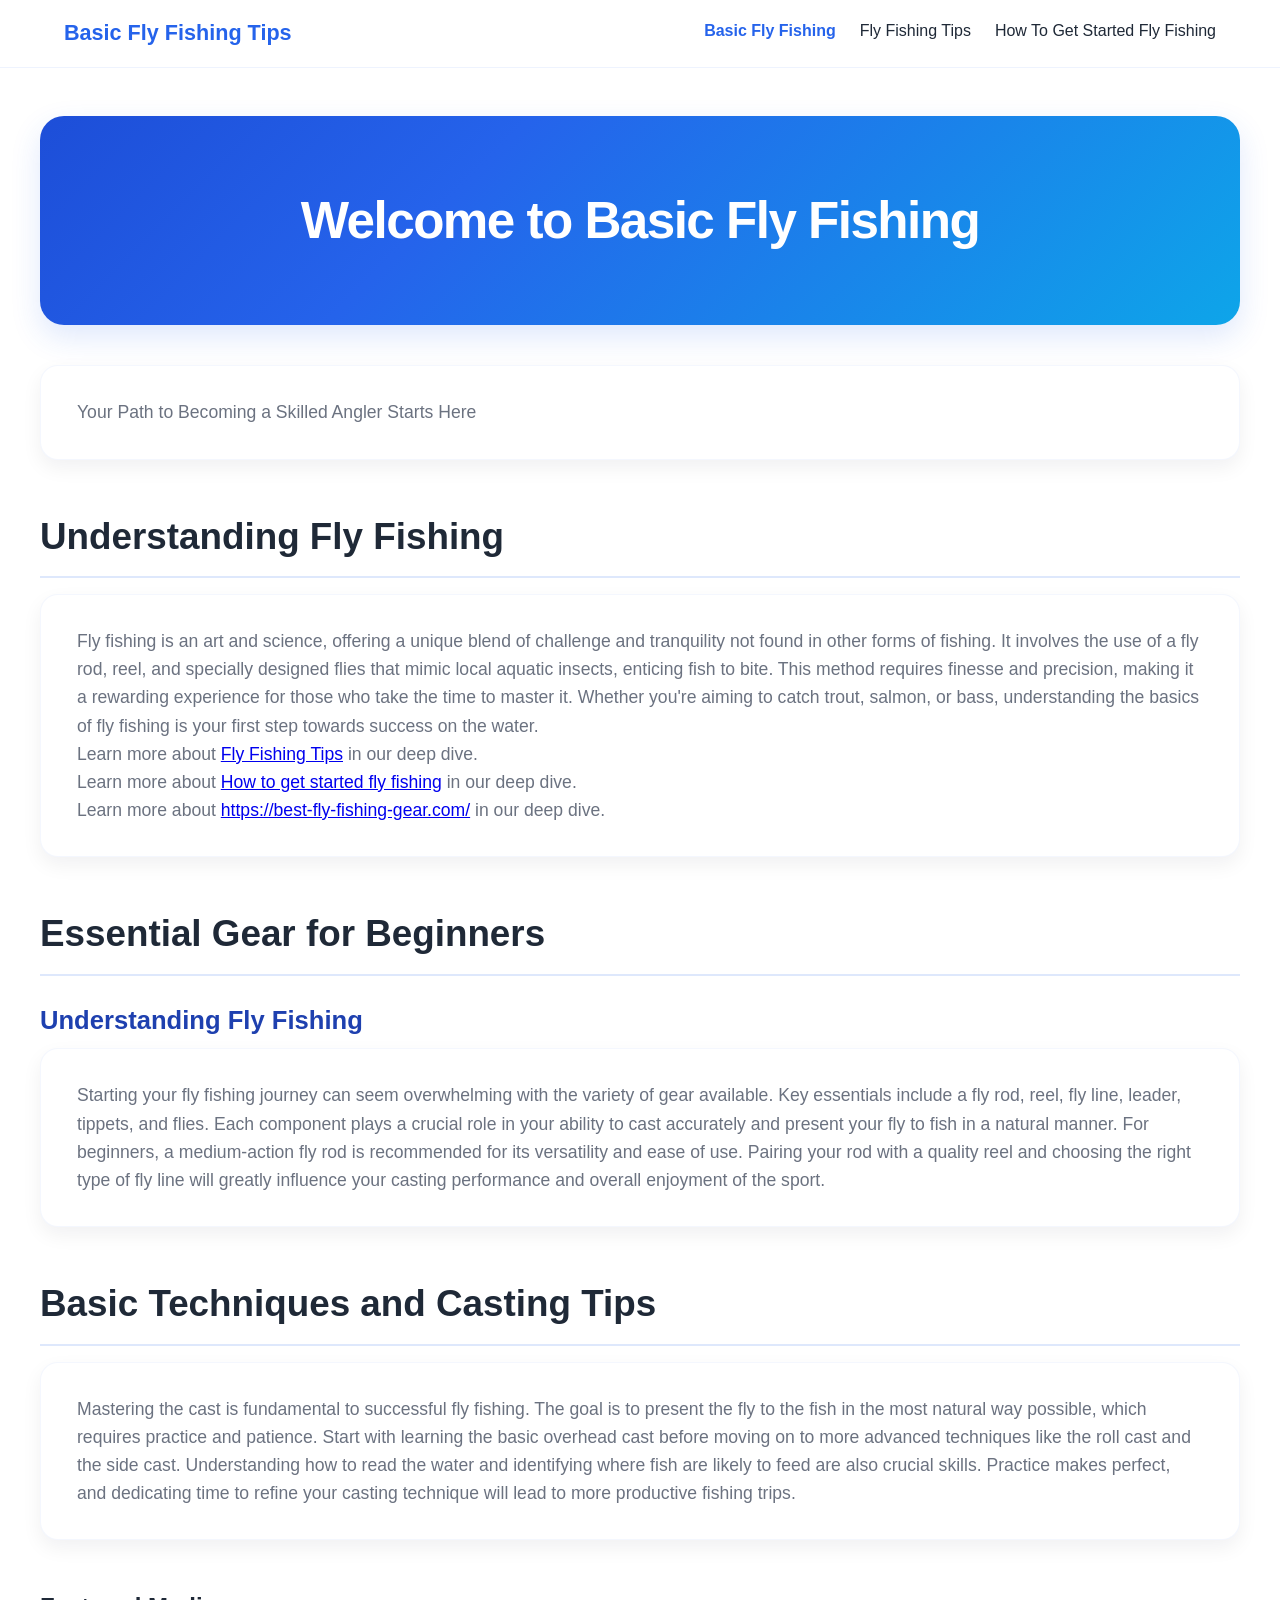
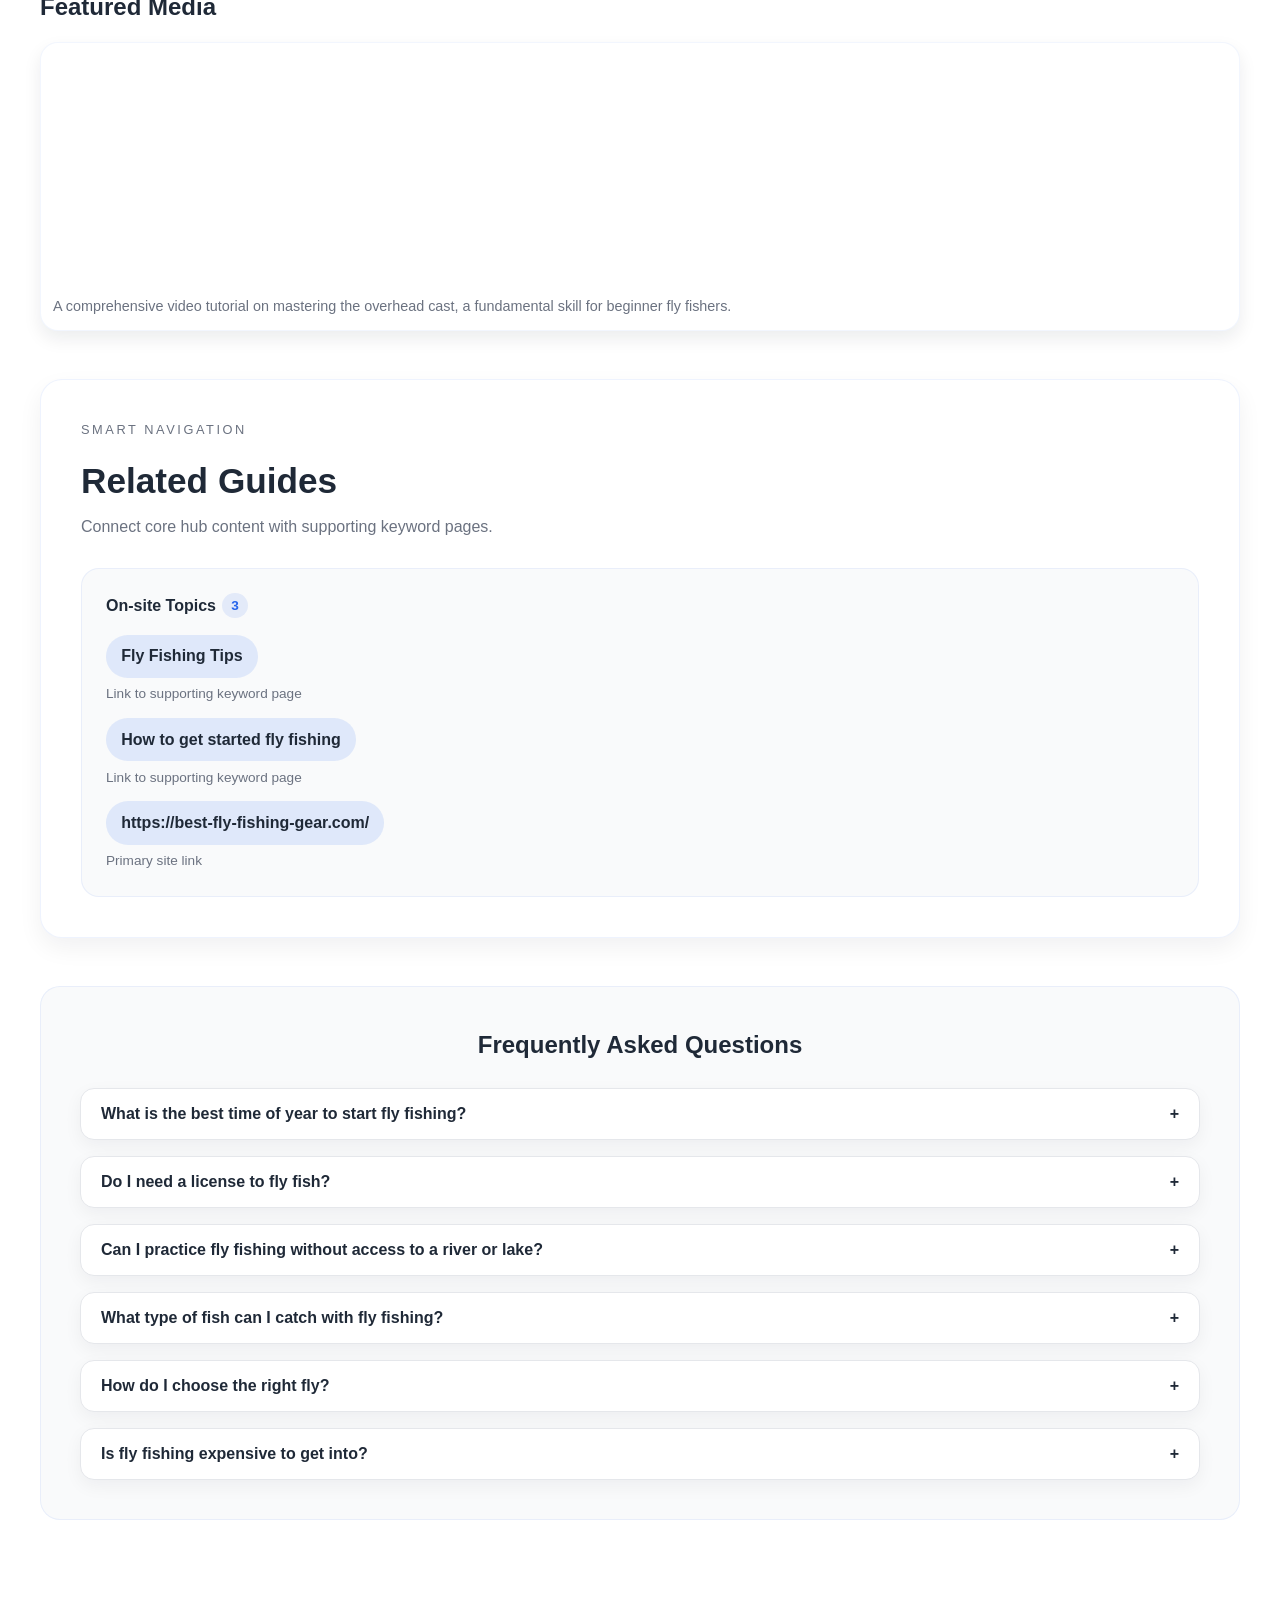
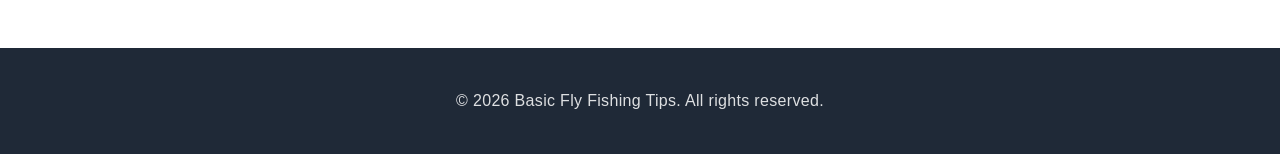
<file: index.html>
<!DOCTYPE html>
<html lang="en">
<head>
    <meta charset="UTF-8">
    <meta name="viewport" content="width=device-width, initial-scale=1.0">
    <meta name="description" content="Embark on your fly fishing journey with our ultimate guide, covering essential tips and techniques for beginners.">
    <title>Ultimate Guide to Basic Fly Fishing - Tips & Techniques</title>
    <link rel="stylesheet" href="assets/css/style.css">
</head>
<body>
    <nav class="main-nav">
        <div class="nav-container">
            <div class="site-title">Basic Fly Fishing Tips</div>
            <div class="nav-links">
                <a href="index.html">Basic Fly Fishing</a>
<a href="fly-fishing-tips.html">Fly Fishing Tips</a>
<a href="how-to-get-started-fly-fishing.html">How To Get Started Fly Fishing</a>
            </div>
        </div>
    </nav>

    <main class="content">
        <section class="section-h1">
  <h1 style="text-align: center;">Welcome to Basic Fly Fishing</h1>
</section>

<section class="section-paragraph">
  <p style="text-align: left;">Your Path to Becoming a Skilled Angler Starts Here</p>
</section>

<section class="section-h2">
  <h2 style="text-align: left;">Understanding Fly Fishing</h2>
</section>

<section class="section-paragraph">
  <p style="text-align: left;">Fly fishing is an art and science, offering a unique blend of challenge and tranquility not found in other forms of fishing. It involves the use of a fly rod, reel, and specially designed flies that mimic local aquatic insects, enticing fish to bite. This method requires finesse and precision, making it a rewarding experience for those who take the time to master it. Whether you're aiming to catch trout, salmon, or bass, understanding the basics of fly fishing is your first step towards success on the water.</p>
  <p style="text-align: left;">Learn more about <a href="fly-fishing-tips.html">Fly Fishing Tips</a> in our deep dive.</p>
  <p style="text-align: left;">Learn more about <a href="how-to-get-started-fly-fishing.html">How to get started fly fishing</a> in our deep dive.</p>
  <p style="text-align: left;">Learn more about <a href="https://best-fly-fishing-gear.com/">https://best-fly-fishing-gear.com/</a> in our deep dive.</p>
</section>

<section class="section-h2">
  <h2 style="text-align: left;">Essential Gear for Beginners</h2>
</section>

<section class="section-h3">
  <h3 style="text-align: left;">Understanding Fly Fishing</h3>
</section>

<section class="section-paragraph">
  <p style="text-align: left;">Starting your fly fishing journey can seem overwhelming with the variety of gear available. Key essentials include a fly rod, reel, fly line, leader, tippets, and flies. Each component plays a crucial role in your ability to cast accurately and present your fly to fish in a natural manner. For beginners, a medium-action fly rod is recommended for its versatility and ease of use. Pairing your rod with a quality reel and choosing the right type of fly line will greatly influence your casting performance and overall enjoyment of the sport.</p>
</section>

<section class="section-h2">
  <h2 style="text-align: left;">Basic Techniques and Casting Tips</h2>
</section>

<section class="section-paragraph">
  <p style="text-align: left;">Mastering the cast is fundamental to successful fly fishing. The goal is to present the fly to the fish in the most natural way possible, which requires practice and patience. Start with learning the basic overhead cast before moving on to more advanced techniques like the roll cast and the side cast. Understanding how to read the water and identifying where fish are likely to feed are also crucial skills. Practice makes perfect, and dedicating time to refine your casting technique will lead to more productive fishing trips.</p>
</section>

<section class="section-embed">
  <h2>Featured Media</h2>
  <div class="embed-grid">
    <div class="embed-frame">
      <iframe src="https://www.youtube.com/watch?v=example" title="Fly Fishing Basics: The Overhead Cast Tutorial" loading="lazy" allow="accelerometer; autoplay; clipboard-write; encrypted-media; gyroscope; picture-in-picture" referrerpolicy="strict-origin-when-cross-origin" allowfullscreen></iframe>
      <p class="embed-caption">A comprehensive video tutorial on mastering the overhead cast, a fundamental skill for beginner fly fishers.</p>
    </div>
  </div>
</section>

<section class="section-links">
  <div class="links-card">
    <div class="links-header">
      <p class="eyebrow">Smart Navigation</p>
      <h2>Related Guides</h2>
      <p class="links-description">Connect core hub content with supporting keyword pages.</p>
    </div>
    <div class="links-grid">
      <div class="links-group internal-links">
        <h3>On-site Topics <span class="link-count">3</span></h3>
        <ul>
      <li>
        <a href="fly-fishing-tips.html" class="link-pill internal-pill">Fly Fishing Tips</a>
        <p class="link-context">Link to supporting keyword page</p>
      </li>
      <li>
        <a href="how-to-get-started-fly-fishing.html" class="link-pill internal-pill">How to get started fly fishing</a>
        <p class="link-context">Link to supporting keyword page</p>
      </li>
      <li>
        <a href="https://best-fly-fishing-gear.com/" class="link-pill internal-pill" target="_blank" rel="noopener">https://best-fly-fishing-gear.com/</a>
        <p class="link-context">Primary site link</p>
      </li>
        </ul>
      </div>
    </div>
  </div>
</section>

<section class="section-faq">
  <h2>Frequently Asked Questions</h2>
  <div class="faq-container">
    <div class="faq-item">
      <button class="faq-question" onclick="toggleFAQ(0)">
        What is the best time of year to start fly fishing?
        <span class="faq-icon">+</span>
      </button>
      <div class="faq-answer" id="faq-0" style="display: none;">
        <p>The best time to start fly fishing varies by location, but generally, spring through fall offers the most favorable conditions. Fish are more active, and insect hatches are more abundant, creating ideal opportunities for catching.</p>
      </div>
    </div>
    <div class="faq-item">
      <button class="faq-question" onclick="toggleFAQ(1)">
        Do I need a license to fly fish?
        <span class="faq-icon">+</span>
      </button>
      <div class="faq-answer" id="faq-1" style="display: none;">
        <p>Yes, most regions require anglers to have a valid fishing license. Check with your local fisheries department for specific regulations and how to obtain a license.</p>
      </div>
    </div>
    <div class="faq-item">
      <button class="faq-question" onclick="toggleFAQ(2)">
        Can I practice fly fishing without access to a river or lake?
        <span class="faq-icon">+</span>
      </button>
      <div class="faq-answer" id="faq-2" style="display: none;">
        <p>Absolutely. Practicing your casting technique in a backyard or open field can significantly improve your skills. Using a practice rod or even your regular fly rod and a casting practice plug can simulate the experience and refine your technique.</p>
      </div>
    </div>
    <div class="faq-item">
      <button class="faq-question" onclick="toggleFAQ(3)">
        What type of fish can I catch with fly fishing?
        <span class="faq-icon">+</span>
      </button>
      <div class="faq-answer" id="faq-3" style="display: none;">
        <p>Fly fishing is versatile, allowing you to target a wide range of species including trout, salmon, bass, and many others depending on your location and the type of flies you use.</p>
      </div>
    </div>
    <div class="faq-item">
      <button class="faq-question" onclick="toggleFAQ(4)">
        How do I choose the right fly?
        <span class="faq-icon">+</span>
      </button>
      <div class="faq-answer" id="faq-4" style="display: none;">
        <p>Selecting the right fly depends on several factors including the type of fish you&#x27;re targeting, water conditions, and time of year. Starting with a basic selection of flies that mimic local insects is a good strategy for beginners.</p>
      </div>
    </div>
    <div class="faq-item">
      <button class="faq-question" onclick="toggleFAQ(5)">
        Is fly fishing expensive to get into?
        <span class="faq-icon">+</span>
      </button>
      <div class="faq-answer" id="faq-5" style="display: none;">
        <p>Fly fishing can be as affordable or as expensive as you make it. Starter kits are available for those on a budget, but investing in quality gear can enhance your experience and performance on the water.</p>
      </div>
    </div>
  </div>
</section>

    </main>

    <footer class="main-footer">
        <p>&copy; <span data-current-year></span> Basic Fly Fishing Tips. All rights reserved.</p>
    </footer>

    <script src="assets/js/main.js"></script>
    <script>
      document.querySelectorAll('[data-current-year]').forEach(el => {
        el.textContent = new Date().getFullYear();
      });
    </script>
</body>
</html>
</file>
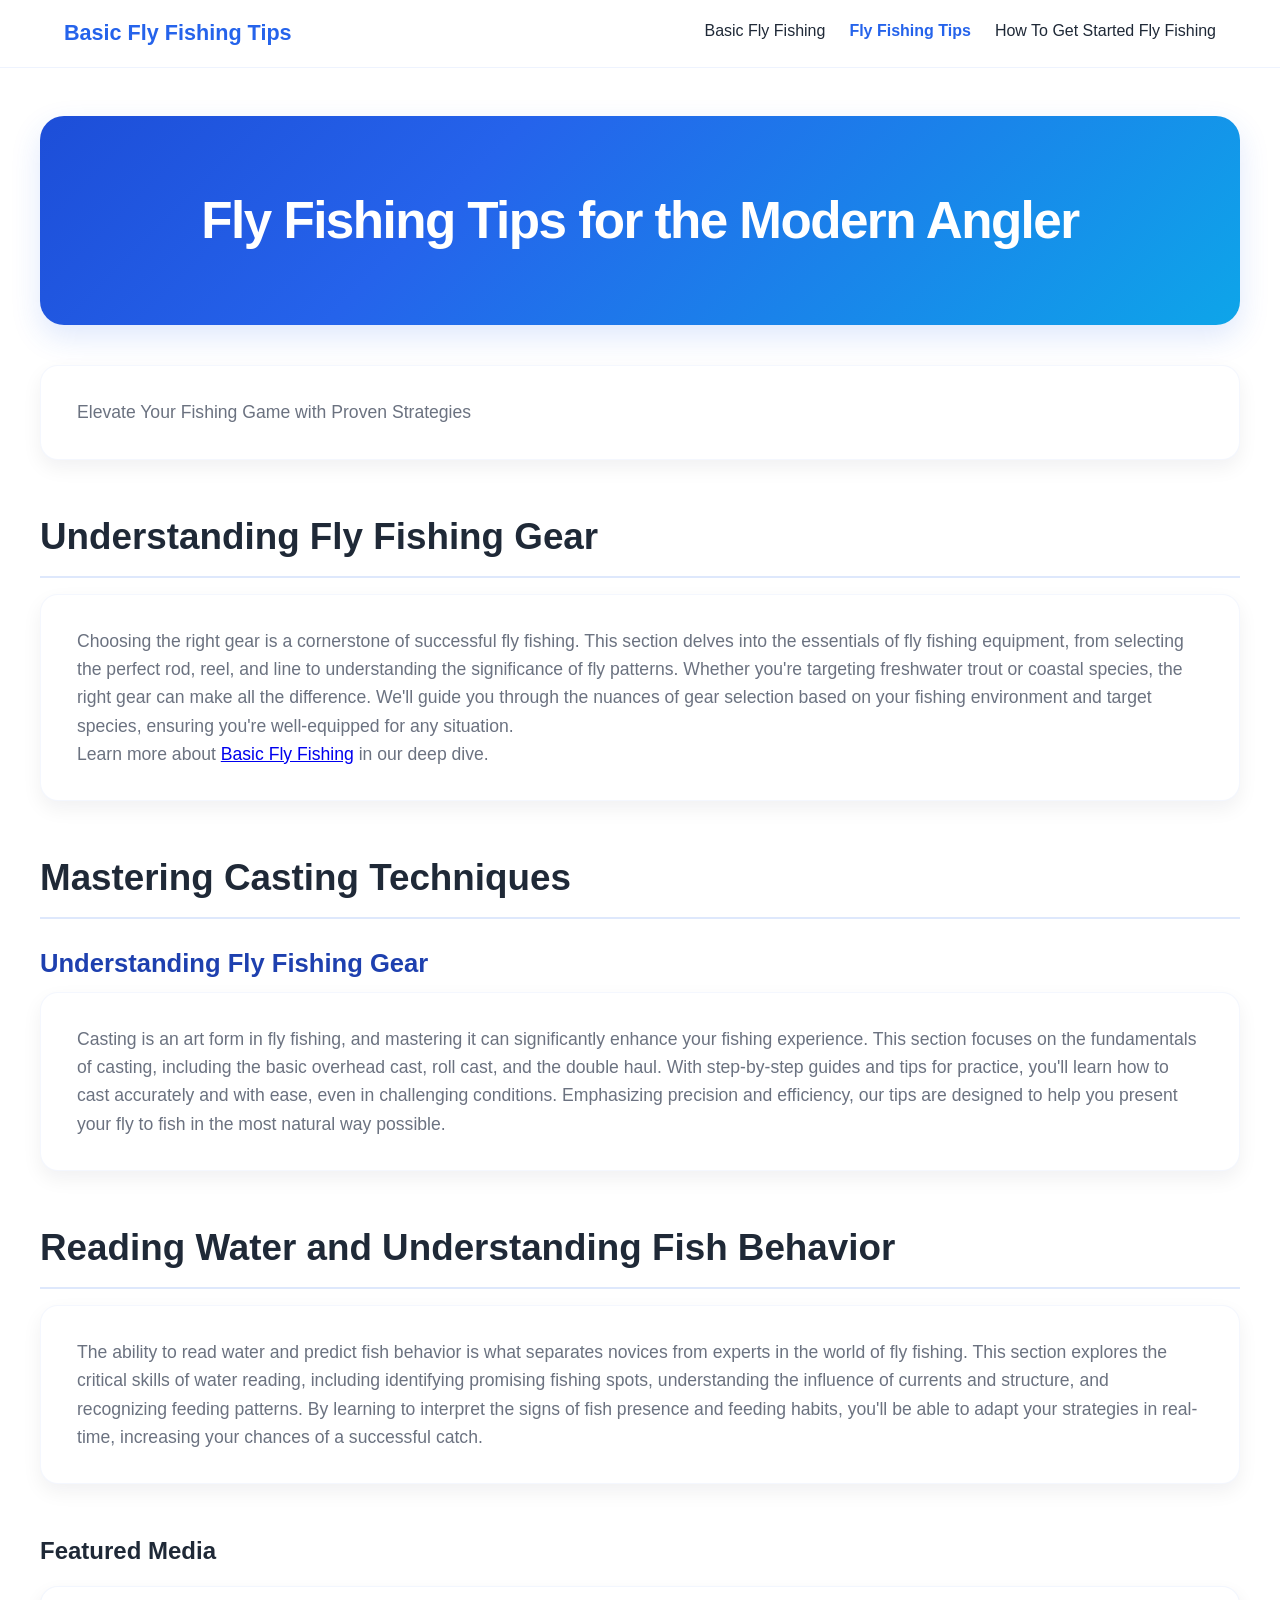
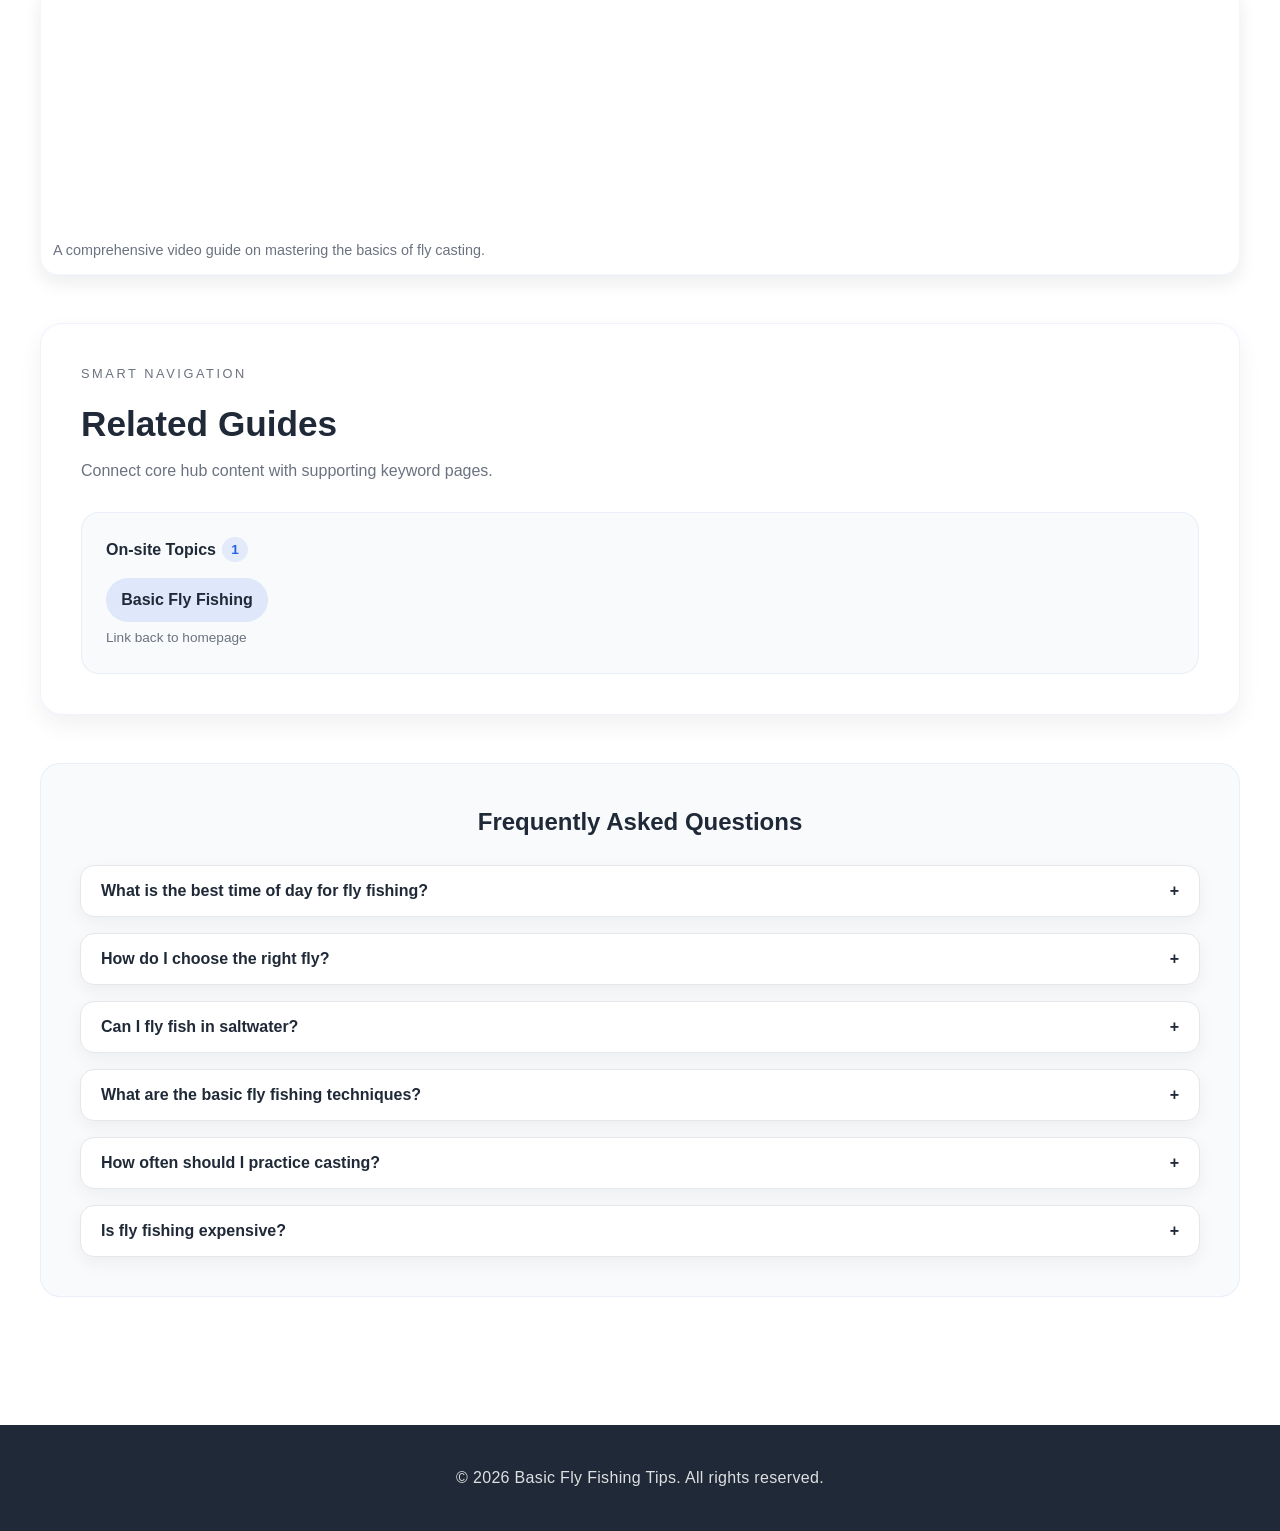
<file: fly-fishing-tips.html>
<!DOCTYPE html>
<html lang="en">
<head>
    <meta charset="UTF-8">
    <meta name="viewport" content="width=device-width, initial-scale=1.0">
    <meta name="description" content="Unlock the secrets of successful fly fishing with our expert tips and techniques tailored for enthusiasts in 2025.">
    <title>Top Fly Fishing Techniques & Tips for Success in 2025</title>
    <link rel="stylesheet" href="assets/css/style.css">
</head>
<body>
    <nav class="main-nav">
        <div class="nav-container">
            <div class="site-title">Basic Fly Fishing Tips</div>
            <div class="nav-links">
                <a href="index.html">Basic Fly Fishing</a>
<a href="fly-fishing-tips.html">Fly Fishing Tips</a>
<a href="how-to-get-started-fly-fishing.html">How To Get Started Fly Fishing</a>
            </div>
        </div>
    </nav>

    <main class="content">
        <section class="section-h1">
  <h1 style="text-align: center;">Fly Fishing Tips for the Modern Angler</h1>
</section>

<section class="section-paragraph">
  <p style="text-align: left;">Elevate Your Fishing Game with Proven Strategies</p>
</section>

<section class="section-h2">
  <h2 style="text-align: left;">Understanding Fly Fishing Gear</h2>
</section>

<section class="section-paragraph">
  <p style="text-align: left;">Choosing the right gear is a cornerstone of successful fly fishing. This section delves into the essentials of fly fishing equipment, from selecting the perfect rod, reel, and line to understanding the significance of fly patterns. Whether you're targeting freshwater trout or coastal species, the right gear can make all the difference. We'll guide you through the nuances of gear selection based on your fishing environment and target species, ensuring you're well-equipped for any situation.</p>
  <p style="text-align: left;">Learn more about <a href="index.html">Basic Fly Fishing</a> in our deep dive.</p>
</section>

<section class="section-h2">
  <h2 style="text-align: left;">Mastering Casting Techniques</h2>
</section>

<section class="section-h3">
  <h3 style="text-align: left;">Understanding Fly Fishing Gear</h3>
</section>

<section class="section-paragraph">
  <p style="text-align: left;">Casting is an art form in fly fishing, and mastering it can significantly enhance your fishing experience. This section focuses on the fundamentals of casting, including the basic overhead cast, roll cast, and the double haul. With step-by-step guides and tips for practice, you'll learn how to cast accurately and with ease, even in challenging conditions. Emphasizing precision and efficiency, our tips are designed to help you present your fly to fish in the most natural way possible.</p>
</section>

<section class="section-h2">
  <h2 style="text-align: left;">Reading Water and Understanding Fish Behavior</h2>
</section>

<section class="section-paragraph">
  <p style="text-align: left;">The ability to read water and predict fish behavior is what separates novices from experts in the world of fly fishing. This section explores the critical skills of water reading, including identifying promising fishing spots, understanding the influence of currents and structure, and recognizing feeding patterns. By learning to interpret the signs of fish presence and feeding habits, you'll be able to adapt your strategies in real-time, increasing your chances of a successful catch.</p>
</section>

<section class="section-embed">
  <h2>Featured Media</h2>
  <div class="embed-grid">
    <div class="embed-frame">
      <iframe src="https://www.youtube.com/watch?v=example" title="Fly Casting Fundamentals" loading="lazy" allow="accelerometer; autoplay; clipboard-write; encrypted-media; gyroscope; picture-in-picture" referrerpolicy="strict-origin-when-cross-origin" allowfullscreen></iframe>
      <p class="embed-caption">A comprehensive video guide on mastering the basics of fly casting.</p>
    </div>
  </div>
</section>

<section class="section-links">
  <div class="links-card">
    <div class="links-header">
      <p class="eyebrow">Smart Navigation</p>
      <h2>Related Guides</h2>
      <p class="links-description">Connect core hub content with supporting keyword pages.</p>
    </div>
    <div class="links-grid">
      <div class="links-group internal-links">
        <h3>On-site Topics <span class="link-count">1</span></h3>
        <ul>
      <li>
        <a href="index.html" class="link-pill internal-pill">Basic Fly Fishing</a>
        <p class="link-context">Link back to homepage</p>
      </li>
        </ul>
      </div>
    </div>
  </div>
</section>

<section class="section-faq">
  <h2>Frequently Asked Questions</h2>
  <div class="faq-container">
    <div class="faq-item">
      <button class="faq-question" onclick="toggleFAQ(0)">
        What is the best time of day for fly fishing?
        <span class="faq-icon">+</span>
      </button>
      <div class="faq-answer" id="faq-0" style="display: none;">
        <p>The best time for fly fishing can vary based on location, weather, and species, but generally, early morning and late evening are considered optimal when fish are most active.</p>
      </div>
    </div>
    <div class="faq-item">
      <button class="faq-question" onclick="toggleFAQ(1)">
        How do I choose the right fly?
        <span class="faq-icon">+</span>
      </button>
      <div class="faq-answer" id="faq-1" style="display: none;">
        <p>Selecting the right fly depends on several factors including the species you&#x27;re targeting, the time of year, and the type of water you&#x27;re fishing in. It&#x27;s essential to match the hatch or mimic the natural prey in the area.</p>
      </div>
    </div>
    <div class="faq-item">
      <button class="faq-question" onclick="toggleFAQ(2)">
        Can I fly fish in saltwater?
        <span class="faq-icon">+</span>
      </button>
      <div class="faq-answer" id="faq-2" style="display: none;">
        <p>Yes, fly fishing in saltwater is a thrilling experience, targeting species like bonefish, tarpon, and even tuna. The techniques and gear required differ from freshwater fly fishing, with a focus on larger flies and more robust equipment.</p>
      </div>
    </div>
    <div class="faq-item">
      <button class="faq-question" onclick="toggleFAQ(3)">
        What are the basic fly fishing techniques?
        <span class="faq-icon">+</span>
      </button>
      <div class="faq-answer" id="faq-3" style="display: none;">
        <p>Basic fly fishing techniques include learning to cast properly, understanding how to read water and fish behavior, selecting the appropriate fly, and mastering the art of presentation and retrieval.</p>
      </div>
    </div>
    <div class="faq-item">
      <button class="faq-question" onclick="toggleFAQ(4)">
        How often should I practice casting?
        <span class="faq-icon">+</span>
      </button>
      <div class="faq-answer" id="faq-4" style="display: none;">
        <p>Regular practice is key to improving your casting skills. Aim for at least a few times a week, focusing on different techniques and conditions to become versatile and efficient.</p>
      </div>
    </div>
    <div class="faq-item">
      <button class="faq-question" onclick="toggleFAQ(5)">
        Is fly fishing expensive?
        <span class="faq-icon">+</span>
      </button>
      <div class="faq-answer" id="faq-5" style="display: none;">
        <p>Fly fishing can be as affordable or expensive as you make it. While high-end gear comes with a higher price tag, there are plenty of quality options available for beginners that won&#x27;t break the bank.</p>
      </div>
    </div>
  </div>
</section>

    </main>

    <footer class="main-footer">
        <p>&copy; <span data-current-year></span> Basic Fly Fishing Tips. All rights reserved.</p>
    </footer>

    <script src="assets/js/main.js"></script>
    <script>
      document.querySelectorAll('[data-current-year]').forEach(el => {
        el.textContent = new Date().getFullYear();
      });
    </script>
</body>
</html>
</file>
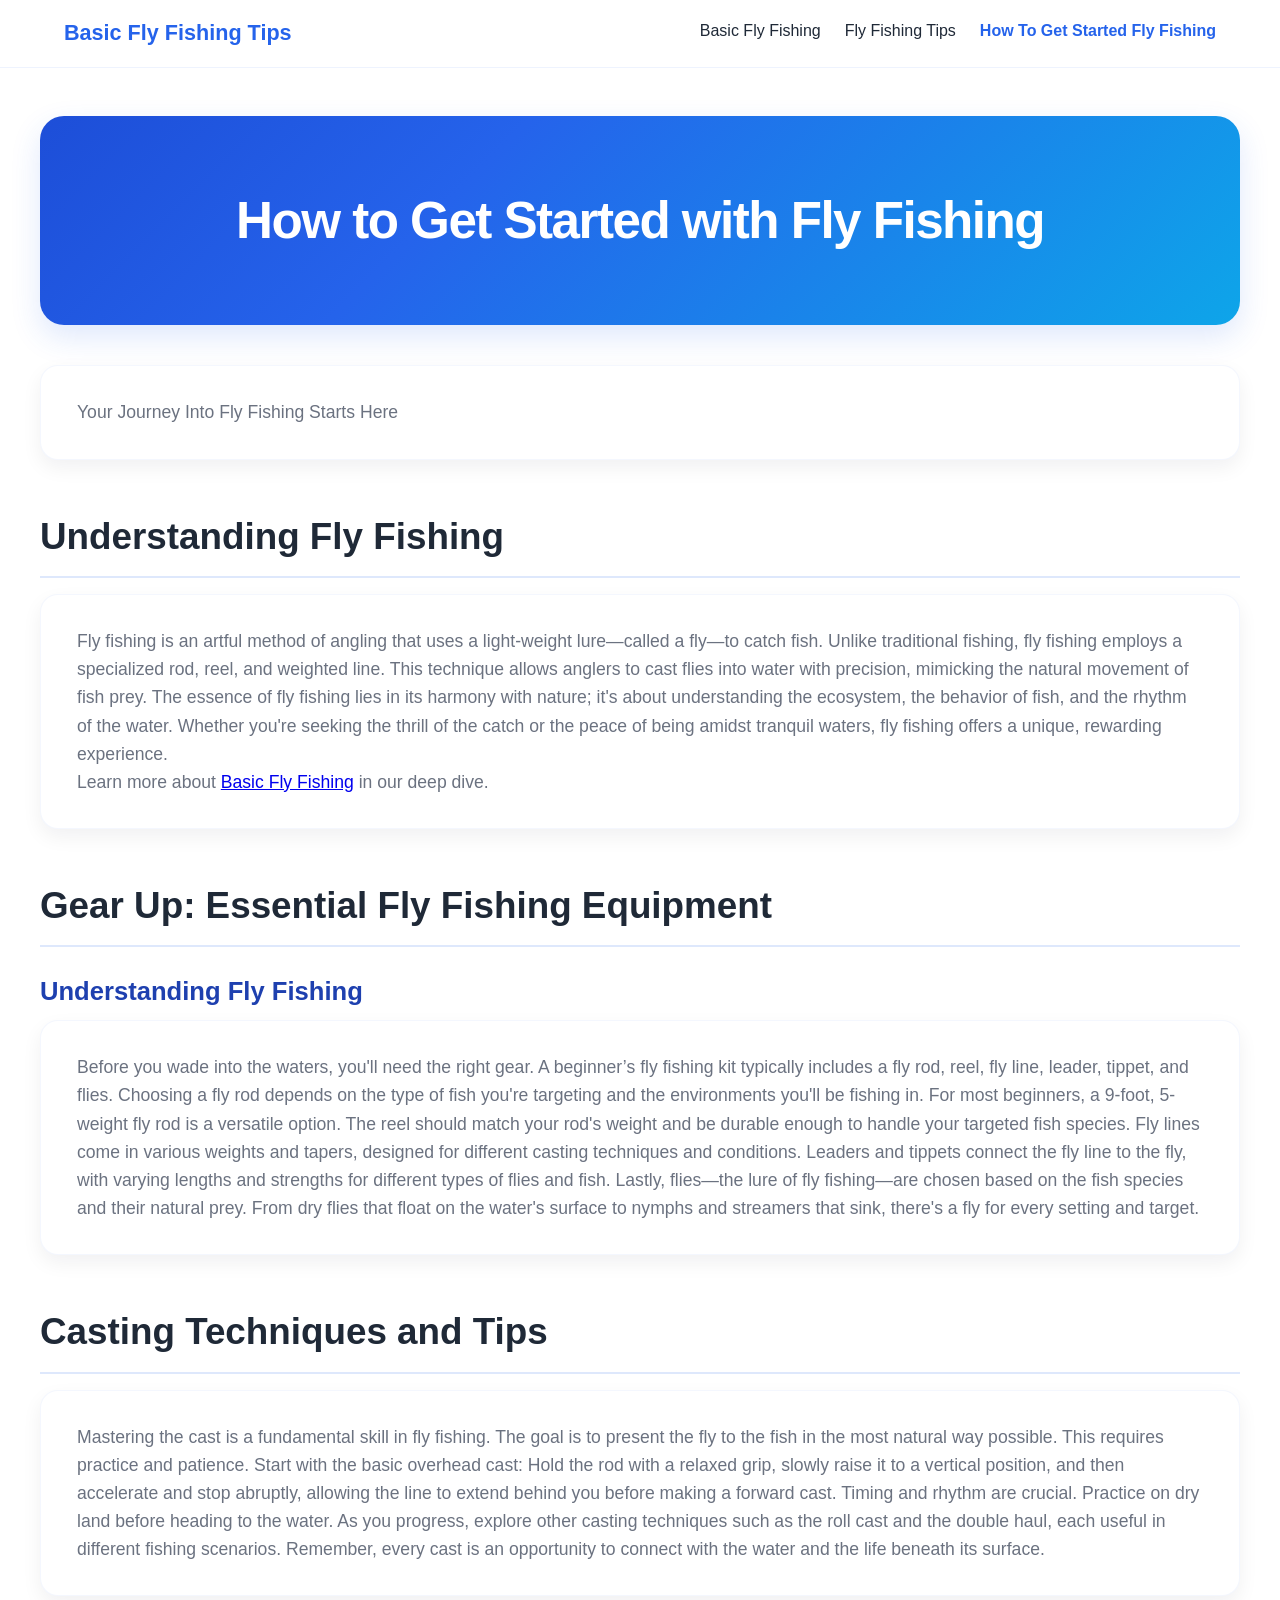
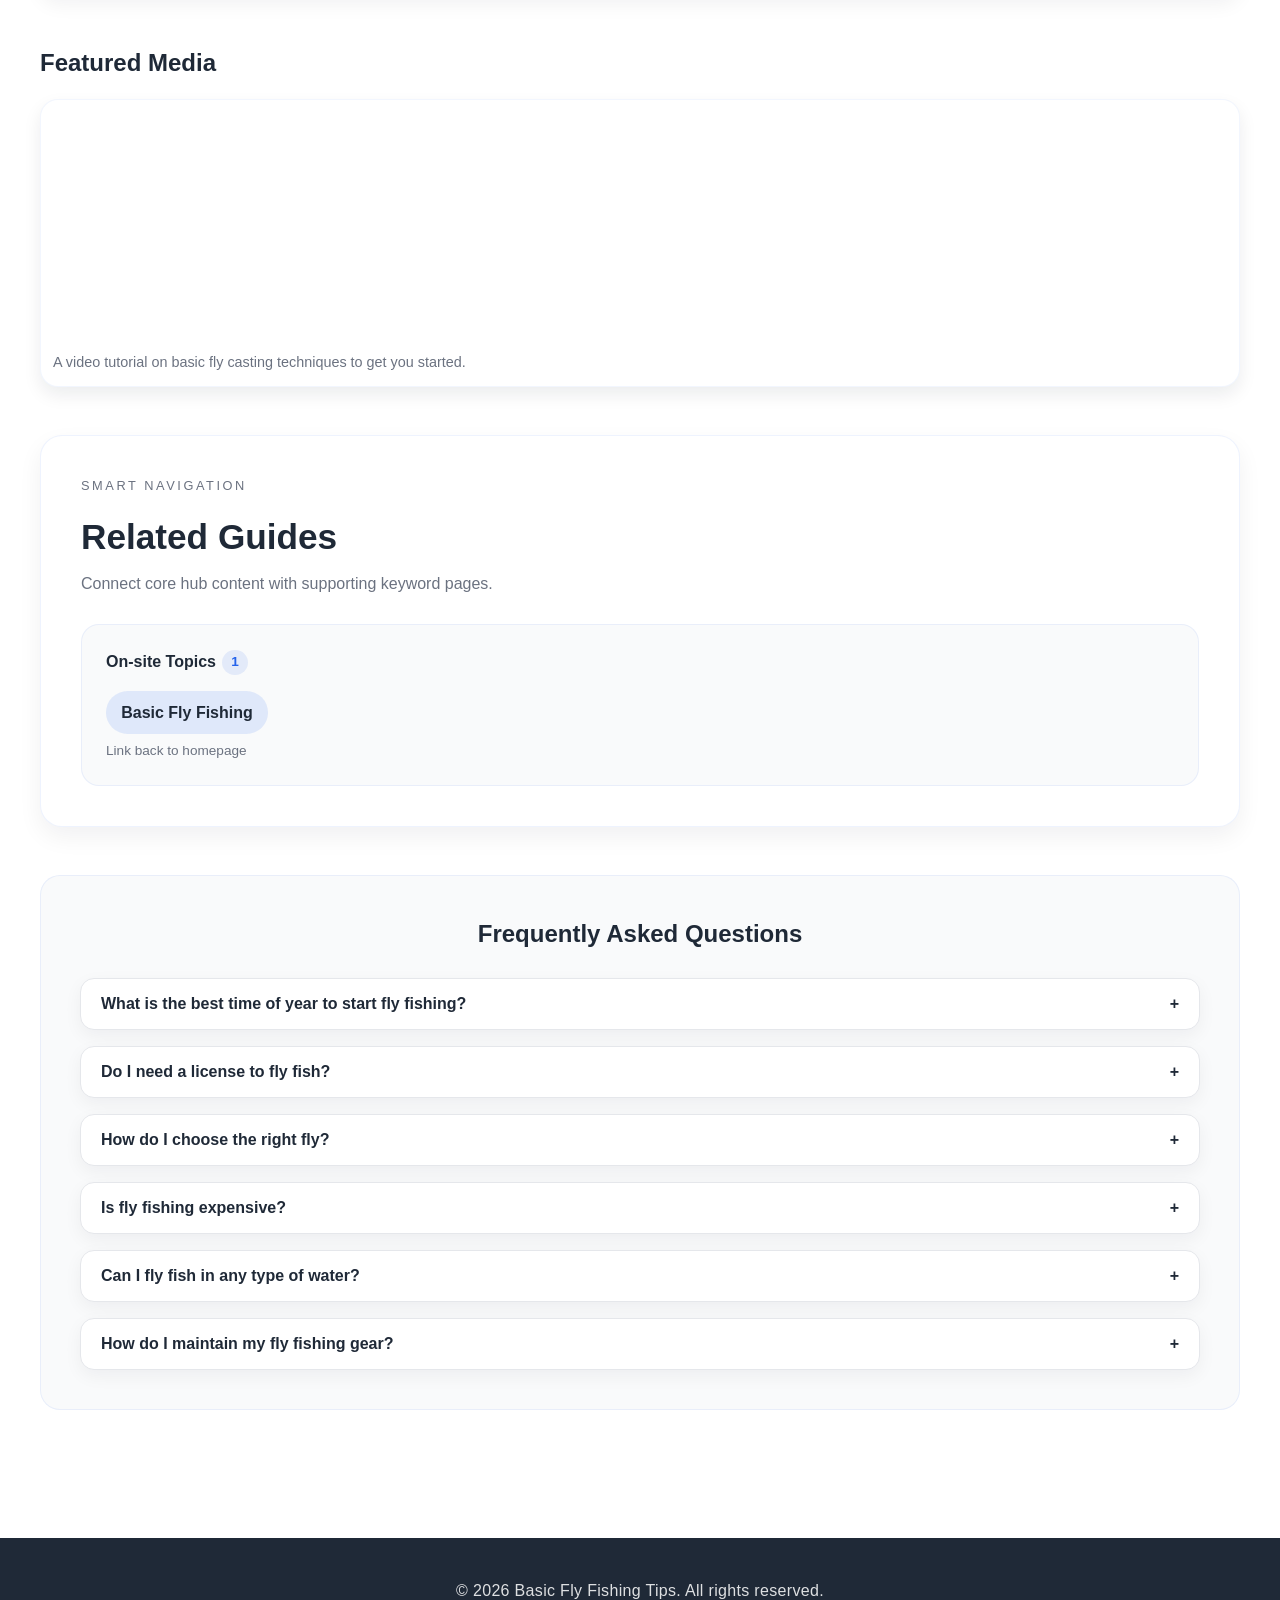
<file: how-to-get-started-fly-fishing.html>
<!DOCTYPE html>
<html lang="en">
<head>
    <meta charset="UTF-8">
    <meta name="viewport" content="width=device-width, initial-scale=1.0">
    <meta name="description" content="Step into the serene world of fly fishing. Learn the basics, gear up, and embrace the tranquility of casting lines in nature.">
    <title>Beginner's Guide to Fly Fishing - Get Started Today</title>
    <link rel="stylesheet" href="assets/css/style.css">
</head>
<body>
    <nav class="main-nav">
        <div class="nav-container">
            <div class="site-title">Basic Fly Fishing Tips</div>
            <div class="nav-links">
                <a href="index.html">Basic Fly Fishing</a>
<a href="fly-fishing-tips.html">Fly Fishing Tips</a>
<a href="how-to-get-started-fly-fishing.html">How To Get Started Fly Fishing</a>
            </div>
        </div>
    </nav>

    <main class="content">
        <section class="section-h1">
  <h1 style="text-align: center;">How to Get Started with Fly Fishing</h1>
</section>

<section class="section-paragraph">
  <p style="text-align: left;">Your Journey Into Fly Fishing Starts Here</p>
</section>

<section class="section-h2">
  <h2 style="text-align: left;">Understanding Fly Fishing</h2>
</section>

<section class="section-paragraph">
  <p style="text-align: left;">Fly fishing is an artful method of angling that uses a light-weight lure—called a fly—to catch fish. Unlike traditional fishing, fly fishing employs a specialized rod, reel, and weighted line. This technique allows anglers to cast flies into water with precision, mimicking the natural movement of fish prey. The essence of fly fishing lies in its harmony with nature; it's about understanding the ecosystem, the behavior of fish, and the rhythm of the water. Whether you're seeking the thrill of the catch or the peace of being amidst tranquil waters, fly fishing offers a unique, rewarding experience.</p>
  <p style="text-align: left;">Learn more about <a href="index.html">Basic Fly Fishing</a> in our deep dive.</p>
</section>

<section class="section-h2">
  <h2 style="text-align: left;">Gear Up: Essential Fly Fishing Equipment</h2>
</section>

<section class="section-h3">
  <h3 style="text-align: left;">Understanding Fly Fishing</h3>
</section>

<section class="section-paragraph">
  <p style="text-align: left;">Before you wade into the waters, you'll need the right gear. A beginner’s fly fishing kit typically includes a fly rod, reel, fly line, leader, tippet, and flies. Choosing a fly rod depends on the type of fish you're targeting and the environments you'll be fishing in. For most beginners, a 9-foot, 5-weight fly rod is a versatile option. The reel should match your rod's weight and be durable enough to handle your targeted fish species. Fly lines come in various weights and tapers, designed for different casting techniques and conditions. Leaders and tippets connect the fly line to the fly, with varying lengths and strengths for different types of flies and fish. Lastly, flies—the lure of fly fishing—are chosen based on the fish species and their natural prey. From dry flies that float on the water's surface to nymphs and streamers that sink, there's a fly for every setting and target.</p>
</section>

<section class="section-h2">
  <h2 style="text-align: left;">Casting Techniques and Tips</h2>
</section>

<section class="section-paragraph">
  <p style="text-align: left;">Mastering the cast is a fundamental skill in fly fishing. The goal is to present the fly to the fish in the most natural way possible. This requires practice and patience. Start with the basic overhead cast: Hold the rod with a relaxed grip, slowly raise it to a vertical position, and then accelerate and stop abruptly, allowing the line to extend behind you before making a forward cast. Timing and rhythm are crucial. Practice on dry land before heading to the water. As you progress, explore other casting techniques such as the roll cast and the double haul, each useful in different fishing scenarios. Remember, every cast is an opportunity to connect with the water and the life beneath its surface.</p>
</section>

<section class="section-embed">
  <h2>Featured Media</h2>
  <div class="embed-grid">
    <div class="embed-frame">
      <iframe src="https://www.youtube.com/embed/d1lF-xD7BUE" title="Fly Fishing Casting Techniques for Beginners" loading="lazy" allow="accelerometer; autoplay; clipboard-write; encrypted-media; gyroscope; picture-in-picture" referrerpolicy="strict-origin-when-cross-origin" allowfullscreen></iframe>
      <p class="embed-caption">A video tutorial on basic fly casting techniques to get you started.</p>
    </div>
  </div>
</section>

<section class="section-links">
  <div class="links-card">
    <div class="links-header">
      <p class="eyebrow">Smart Navigation</p>
      <h2>Related Guides</h2>
      <p class="links-description">Connect core hub content with supporting keyword pages.</p>
    </div>
    <div class="links-grid">
      <div class="links-group internal-links">
        <h3>On-site Topics <span class="link-count">1</span></h3>
        <ul>
      <li>
        <a href="index.html" class="link-pill internal-pill">Basic Fly Fishing</a>
        <p class="link-context">Link back to homepage</p>
      </li>
        </ul>
      </div>
    </div>
  </div>
</section>

<section class="section-faq">
  <h2>Frequently Asked Questions</h2>
  <div class="faq-container">
    <div class="faq-item">
      <button class="faq-question" onclick="toggleFAQ(0)">
        What is the best time of year to start fly fishing?
        <span class="faq-icon">+</span>
      </button>
      <div class="faq-answer" id="faq-0" style="display: none;">
        <p>Fly fishing can be enjoyed year-round, but the best time to start is during the spring or early summer. This period offers optimal water temperatures and active fish, making it easier for beginners to practice casting and catch fish.</p>
      </div>
    </div>
    <div class="faq-item">
      <button class="faq-question" onclick="toggleFAQ(1)">
        Do I need a license to fly fish?
        <span class="faq-icon">+</span>
      </button>
      <div class="faq-answer" id="faq-1" style="display: none;">
        <p>Yes, most regions require anglers to have a fishing license. The specifics can vary by location, so it&#x27;s important to check the regulations of the area you plan to fish in.</p>
      </div>
    </div>
    <div class="faq-item">
      <button class="faq-question" onclick="toggleFAQ(2)">
        How do I choose the right fly?
        <span class="faq-icon">+</span>
      </button>
      <div class="faq-answer" id="faq-2" style="display: none;">
        <p>Selecting the right fly depends on several factors including the type of fish you&#x27;re targeting, the time of year, and the water conditions. As a beginner, start with versatile patterns like the Woolly Bugger and Adams Dry Fly, and observe what natural insects are present in the environment.</p>
      </div>
    </div>
    <div class="faq-item">
      <button class="faq-question" onclick="toggleFAQ(3)">
        Is fly fishing expensive?
        <span class="faq-icon">+</span>
      </button>
      <div class="faq-answer" id="faq-3" style="display: none;">
        <p>Fly fishing can be as affordable or expensive as you make it. While there&#x27;s high-end gear available, many affordable options are suitable for beginners. Investing in a good-quality rod and reel combo can save money in the long run.</p>
      </div>
    </div>
    <div class="faq-item">
      <button class="faq-question" onclick="toggleFAQ(4)">
        Can I fly fish in any type of water?
        <span class="faq-icon">+</span>
      </button>
      <div class="faq-answer" id="faq-4" style="display: none;">
        <p>Fly fishing can be done in a variety of water bodies, including rivers, lakes, and streams. Each environment offers different challenges and requires specific techniques and flies.</p>
      </div>
    </div>
    <div class="faq-item">
      <button class="faq-question" onclick="toggleFAQ(5)">
        How do I maintain my fly fishing gear?
        <span class="faq-icon">+</span>
      </button>
      <div class="faq-answer" id="faq-5" style="display: none;">
        <p>Proper maintenance includes cleaning your gear after each use, especially if you&#x27;ve been fishing in saltwater. Regularly check your equipment for signs of wear and tear, and store it in a dry, safe place.</p>
      </div>
    </div>
  </div>
</section>

    </main>

    <footer class="main-footer">
        <p>&copy; <span data-current-year></span> Basic Fly Fishing Tips. All rights reserved.</p>
    </footer>

    <script src="assets/js/main.js"></script>
    <script>
      document.querySelectorAll('[data-current-year]').forEach(el => {
        el.textContent = new Date().getFullYear();
      });
    </script>
</body>
</html>
</file>
<file: assets/css/style.css>
/* Modern Template - Clean, Contemporary Design */

:root {
    --primary-color: #2563eb;
    --secondary-color: #1e40af;
    --text-color: #1f2937;
    --text-light: #6b7280;
    --bg-color: #ffffff;
    --bg-light: #f9fafb;
    --border-color: #e5e7eb;
}

* {
    margin: 0;
    padding: 0;
    box-sizing: border-box;
}

body {
    font-family: -apple-system, BlinkMacSystemFont, 'Segoe UI', Roboto, 'Helvetica Neue', Arial, sans-serif;
    line-height: 1.6;
    color: var(--text-color);
    background-color: var(--bg-color);
}

.container {
    max-width: 1200px;
    margin: 0 auto;
    padding: 0 20px;
}

.content {
    width: min(1200px, 95%);
    margin: 0 auto;
    padding: 3rem 0 4rem;
}

/* Navigation */
.main-nav {
    background: rgba(255, 255, 255, 0.97);
    border-bottom: 1px solid rgba(37, 99, 235, 0.08);
    position: sticky;
    top: 0;
    z-index: 50;
    backdrop-filter: blur(10px);
}

.nav-container {
    max-width: 1200px;
    margin: 0 auto;
    padding: 1rem 1.5rem;
    display: flex;
    justify-content: space-between;
    align-items: center;
}

.site-title {
    font-size: 1.35rem;
    font-weight: 700;
    color: var(--primary-color);
}

.nav-links {
    display: flex;
    gap: 1.5rem;
    flex-wrap: wrap;
}

.nav-links a {
    color: var(--text-color);
    text-decoration: none;
    font-weight: 500;
    position: relative;
    padding-bottom: 4px;
}

.nav-links a:hover {
    color: var(--primary-color);
}

.nav-links a::after {
    content: '';
    position: absolute;
    left: 0;
    bottom: 0;
    width: 0;
    height: 2px;
    background: var(--primary-color);
    transition: width 0.2s ease;
}

.nav-links a:hover::after {
    width: 100%;
}

.main-footer {
    background: var(--text-color);
    color: #fff;
    text-align: center;
    padding: 2.5rem 1rem;
    margin-top: 4rem;
}

.main-footer p {
    opacity: 0.85;
    letter-spacing: 0.02em;
}

/* Hero Section */
.hero {
    background: linear-gradient(135deg, #667eea 0%, #764ba2 100%);
    color: white;
    padding: 6rem 0;
    text-align: center;
}

.hero h1 {
    font-size: 3rem;
    margin-bottom: 1rem;
    animation: fadeInUp 0.8s ease;
}

.hero .subheading {
    font-size: 1.25rem;
    opacity: 0.9;
    animation: fadeInUp 0.8s ease 0.2s both;
}

@keyframes fadeInUp {
    from {
        opacity: 0;
        transform: translateY(30px);
    }
    to {
        opacity: 1;
        transform: translateY(0);
    }
}

/* Main Content */
main {
    min-height: 70vh;
}

.content-section {
    padding: 4rem 0;
}

.content-section h2 {
    font-size: 2rem;
    margin-bottom: 1.5rem;
    color: var(--text-color);
}

.section-h1 {
    background: linear-gradient(135deg, #1d4ed8 0%, #2563eb 35%, #0ea5e9 100%);
    color: white;
    padding: 4rem 3rem;
    border-radius: 24px;
    margin-bottom: 2.5rem;
    box-shadow: 0 12px 30px rgba(37, 99, 235, 0.15);
    text-align: center;
}

.section-h1 h1 {
    font-size: clamp(2.2rem, 4vw, 3.5rem);
    font-weight: 700;
    letter-spacing: -0.03em;
}

.section-paragraph {
    background: white;
    padding: 2rem 2.25rem;
    border-radius: 18px;
    margin-bottom: 2rem;
    box-shadow: 0 8px 20px rgba(15, 23, 42, 0.06);
    border: 1px solid rgba(37, 99, 235, 0.05);
}

.section-paragraph p {
    font-size: 1.1rem;
    color: var(--text-light);
    margin: 0;
}

.section-h2 {
    margin: 3rem 0 1rem;
    padding-bottom: 0.6rem;
    border-bottom: 2px solid rgba(37, 99, 235, 0.15);
}

.section-h2 h2 {
    font-size: clamp(1.75rem, 3vw, 2.3rem);
    color: var(--text-color);
}

.section-h3 {
    margin: 1.5rem 0 0.5rem;
}

.section-h3 h3 {
    font-size: clamp(1.25rem, 2.5vw, 1.6rem);
    color: var(--secondary-color);
}

.section-content {
    color: var(--text-light);
    font-size: 1.1rem;
    line-height: 1.8;
}

.section-content p {
    margin-bottom: 1.5rem;
}

.section-faq {
    margin-top: 3rem;
    background: var(--bg-light);
    border-radius: 20px;
    padding: 2.5rem;
    box-shadow: inset 0 0 0 1px rgba(37, 99, 235, 0.08);
}

.section-faq h2 {
    text-align: center;
    margin-bottom: 1.5rem;
}

.faq-container {
    display: flex;
    flex-direction: column;
    gap: 1rem;
}

.faq-item {
    background: white;
    border-radius: 14px;
    border: 1px solid var(--border-color);
    box-shadow: 0 6px 18px rgba(15, 23, 42, 0.05);
}

.faq-question {
    width: 100%;
    padding: 1rem 1.25rem;
    background: transparent;
    border: none;
    display: flex;
    justify-content: space-between;
    align-items: center;
    font-size: 1rem;
    font-weight: 600;
    color: var(--text-color);
    cursor: pointer;
}

.faq-answer {
    padding: 0 1.25rem 1.25rem;
    font-size: 0.95rem;
    color: var(--text-light);
}

/* Related Links */
.section-links {
    margin-top: 3rem;
}

.links-card {
    background: white;
    border-radius: 22px;
    padding: 2.5rem;
    box-shadow: 0 10px 24px rgba(15, 23, 42, 0.06);
    border: 1px solid rgba(37, 99, 235, 0.08);
}

.links-header .eyebrow {
    text-transform: uppercase;
    font-size: 0.8rem;
    letter-spacing: 0.2em;
    color: var(--text-light);
    margin-bottom: 0.75rem;
}

.links-header h2 {
    font-size: clamp(1.5rem, 3vw, 2.2rem);
    margin-bottom: 0.35rem;
}

.links-description {
    color: var(--text-light);
    margin-bottom: 1.75rem;
}

.links-grid {
    display: grid;
    grid-template-columns: repeat(auto-fit, minmax(240px, 1fr));
    gap: 1.5rem;
}

.links-group {
    background: var(--bg-light);
    border-radius: 18px;
    padding: 1.5rem;
    border: 1px solid rgba(37, 99, 235, 0.08);
}

.links-group h3 {
    font-size: 1rem;
    margin-bottom: 1rem;
    display: flex;
    align-items: center;
    gap: 0.35rem;
}

.link-count {
    font-size: 0.85rem;
    background: rgba(37, 99, 235, 0.1);
    color: var(--primary-color);
    border-radius: 999px;
    padding: 0.1rem 0.6rem;
}

.links-group ul {
    list-style: none;
    display: flex;
    flex-direction: column;
    gap: 0.8rem;
}

.link-pill {
    display: inline-flex;
    align-items: center;
    gap: 0.5rem;
    padding: 0.55rem 0.95rem;
    border-radius: 999px;
    text-decoration: none;
    font-weight: 600;
    color: var(--text-color);
    transition: transform 0.2s ease, box-shadow 0.2s ease;
}

.link-pill:hover {
    transform: translateY(-1px);
    box-shadow: 0 8px 20px rgba(15, 23, 42, 0.12);
}

.internal-pill {
    background: rgba(37, 99, 235, 0.12);
}

.external-pill {
    background: rgba(14, 165, 233, 0.15);
}

.link-context {
    font-size: 0.85rem;
    color: var(--text-light);
    margin-top: 0.35rem;
}

/* CTA Section */
.cta-section {
    text-align: center;
    padding: 3rem 0;
}

.cta-button {
    display: inline-block;
    background: var(--primary-color);
    color: white;
    padding: 1rem 2.5rem;
    border-radius: 50px;
    text-decoration: none;
    font-weight: 600;
    font-size: 1.1rem;
    transition: all 0.3s ease;
    box-shadow: 0 4px 12px rgba(37, 99, 235, 0.25);
}

.cta-button:hover {
    background: var(--secondary-color);
    transform: translateY(-2px);
    box-shadow: 0 8px 20px rgba(37, 99, 235, 0.35);
}

/* Images */
.hero-image {
    max-width: 100%;
    height: auto;
    border-radius: 12px;
    margin-bottom: 2rem;
    box-shadow: 0 10px 30px rgba(0, 0, 0, 0.2);
    animation: fadeInUp 0.8s ease;
}

.section-image {
    margin: 2rem 0;
    text-align: center;
}

.section-image img {
    max-width: 100%;
    height: auto;
    border-radius: 8px;
    box-shadow: 0 4px 15px rgba(0, 0, 0, 0.1);
}

.image-caption {
    margin-top: 0.75rem;
    font-size: 0.9rem;
    color: var(--text-light);
    font-style: italic;
}

/* Videos */
.video-section {
    padding: 3rem 0;
}

.video-container {
    display: flex;
    flex-direction: column;
    gap: 2rem;
}

.video-embed {
    position: relative;
    padding-bottom: 56.25%;
    height: 0;
    overflow: hidden;
    border-radius: 12px;
    box-shadow: 0 6px 16px rgba(15, 23, 42, 0.12);
}

.video-embed iframe {
    position: absolute;
    top: 0;
    left: 0;
    width: 100%;
    height: 100%;
    border: 0;
    border-radius: 12px;
}

/* Embeds */
.section-embed {
    margin-top: 3rem;
}

.section-embed h2 {
    margin-bottom: 1rem;
}

.embed-grid {
    display: grid;
    grid-template-columns: repeat(auto-fit, minmax(280px, 1fr));
    gap: 1.5rem;
}

.embed-frame {
    background: white;
    border-radius: 18px;
    padding: 0.75rem;
    box-shadow: 0 8px 18px rgba(15, 23, 42, 0.08);
    border: 1px solid rgba(37, 99, 235, 0.06);
}

.embed-frame iframe {
    width: 100%;
    border: 0;
    border-radius: 12px;
    min-height: 220px;
}

.embed-caption {
    font-size: 0.9rem;
    color: var(--text-light);
    margin-top: 0.75rem;
}

/* Responsive */
@media (max-width: 768px) {
    .nav-links {
        gap: 0.75rem;
    }

    .content {
        width: min(96%, 640px);
        padding: 2rem 0 3rem;
    }

    .hero h1 {
        font-size: 2rem;
    }

    .hero .subheading {
        font-size: 1rem;
    }

    .content-section h2 {
        font-size: 1.5rem;
    }

    .section-h1 {
        padding: 3rem 1.25rem;
    }

    .section-paragraph {
        padding: 1.5rem;
    }

    .hero-image {
        margin-bottom: 1.5rem;
    }

    .section-image {
        margin: 1.5rem 0;
    }
}
</file>
